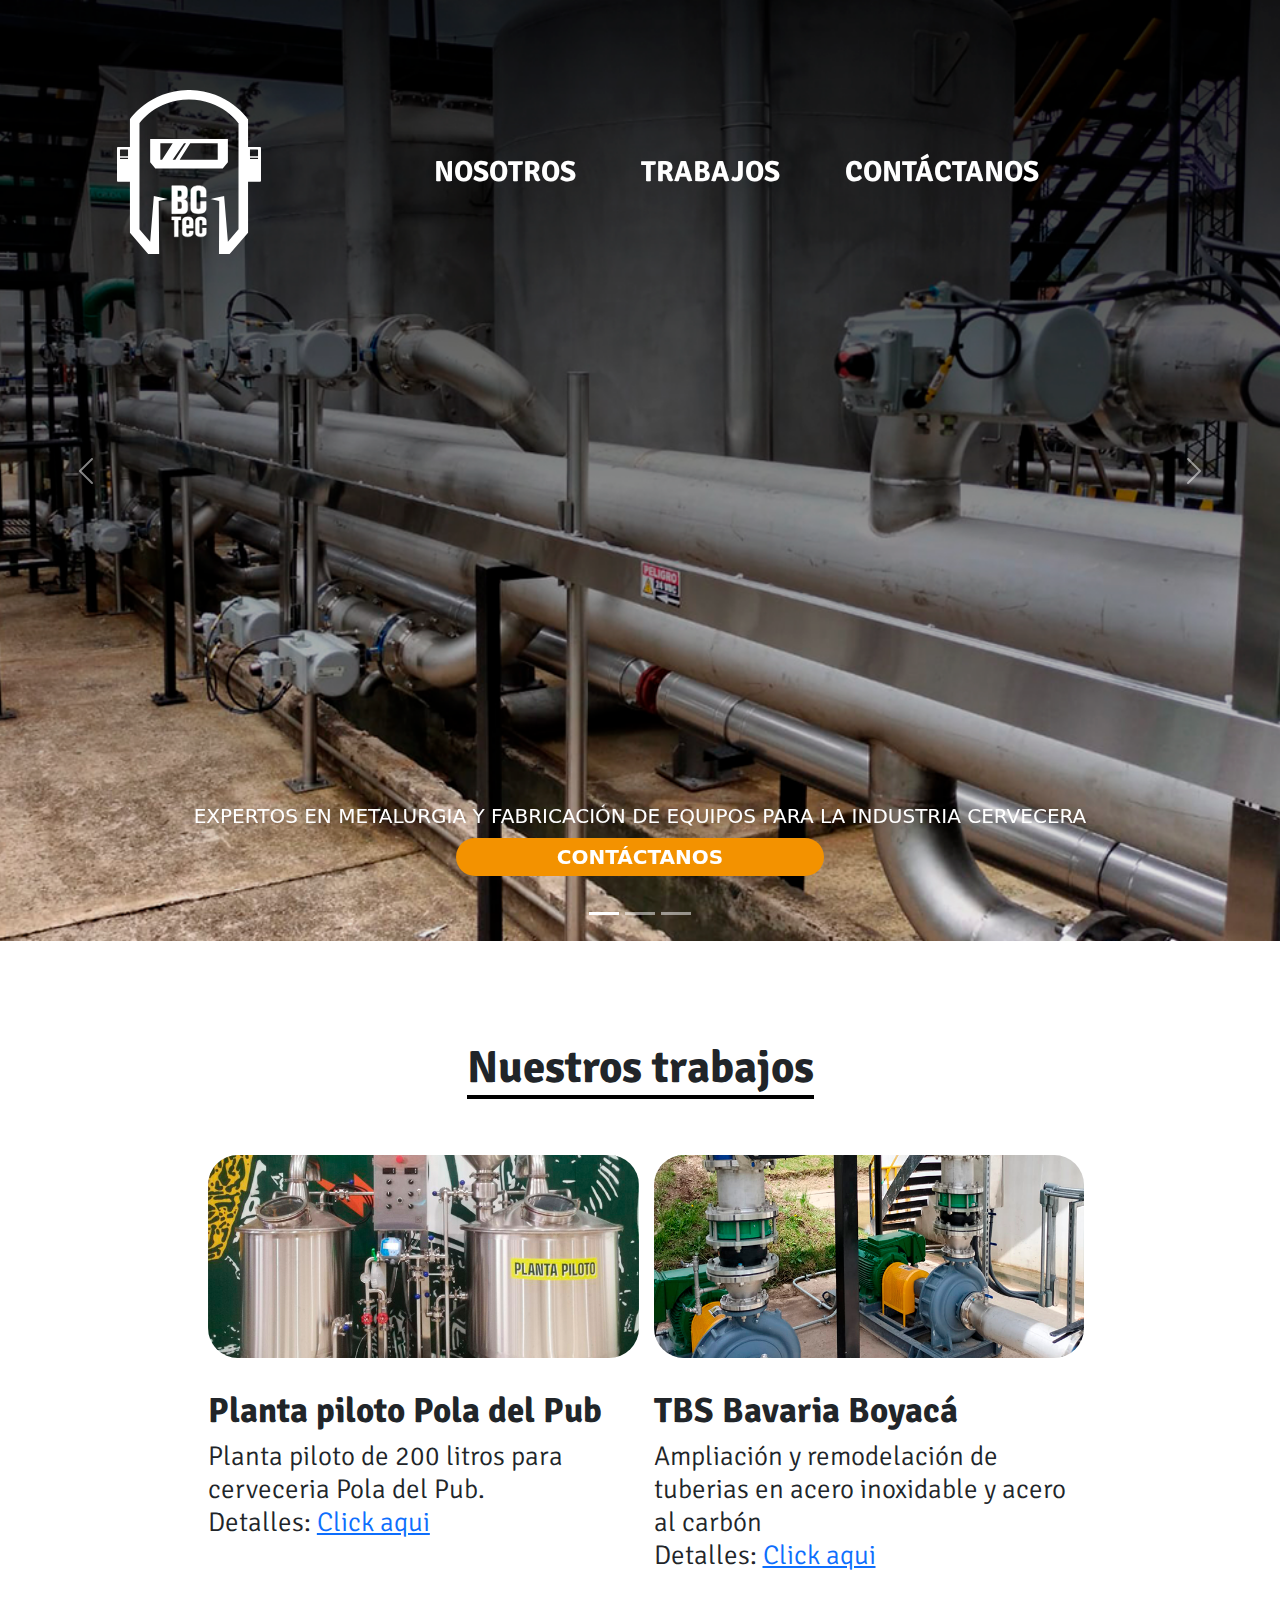
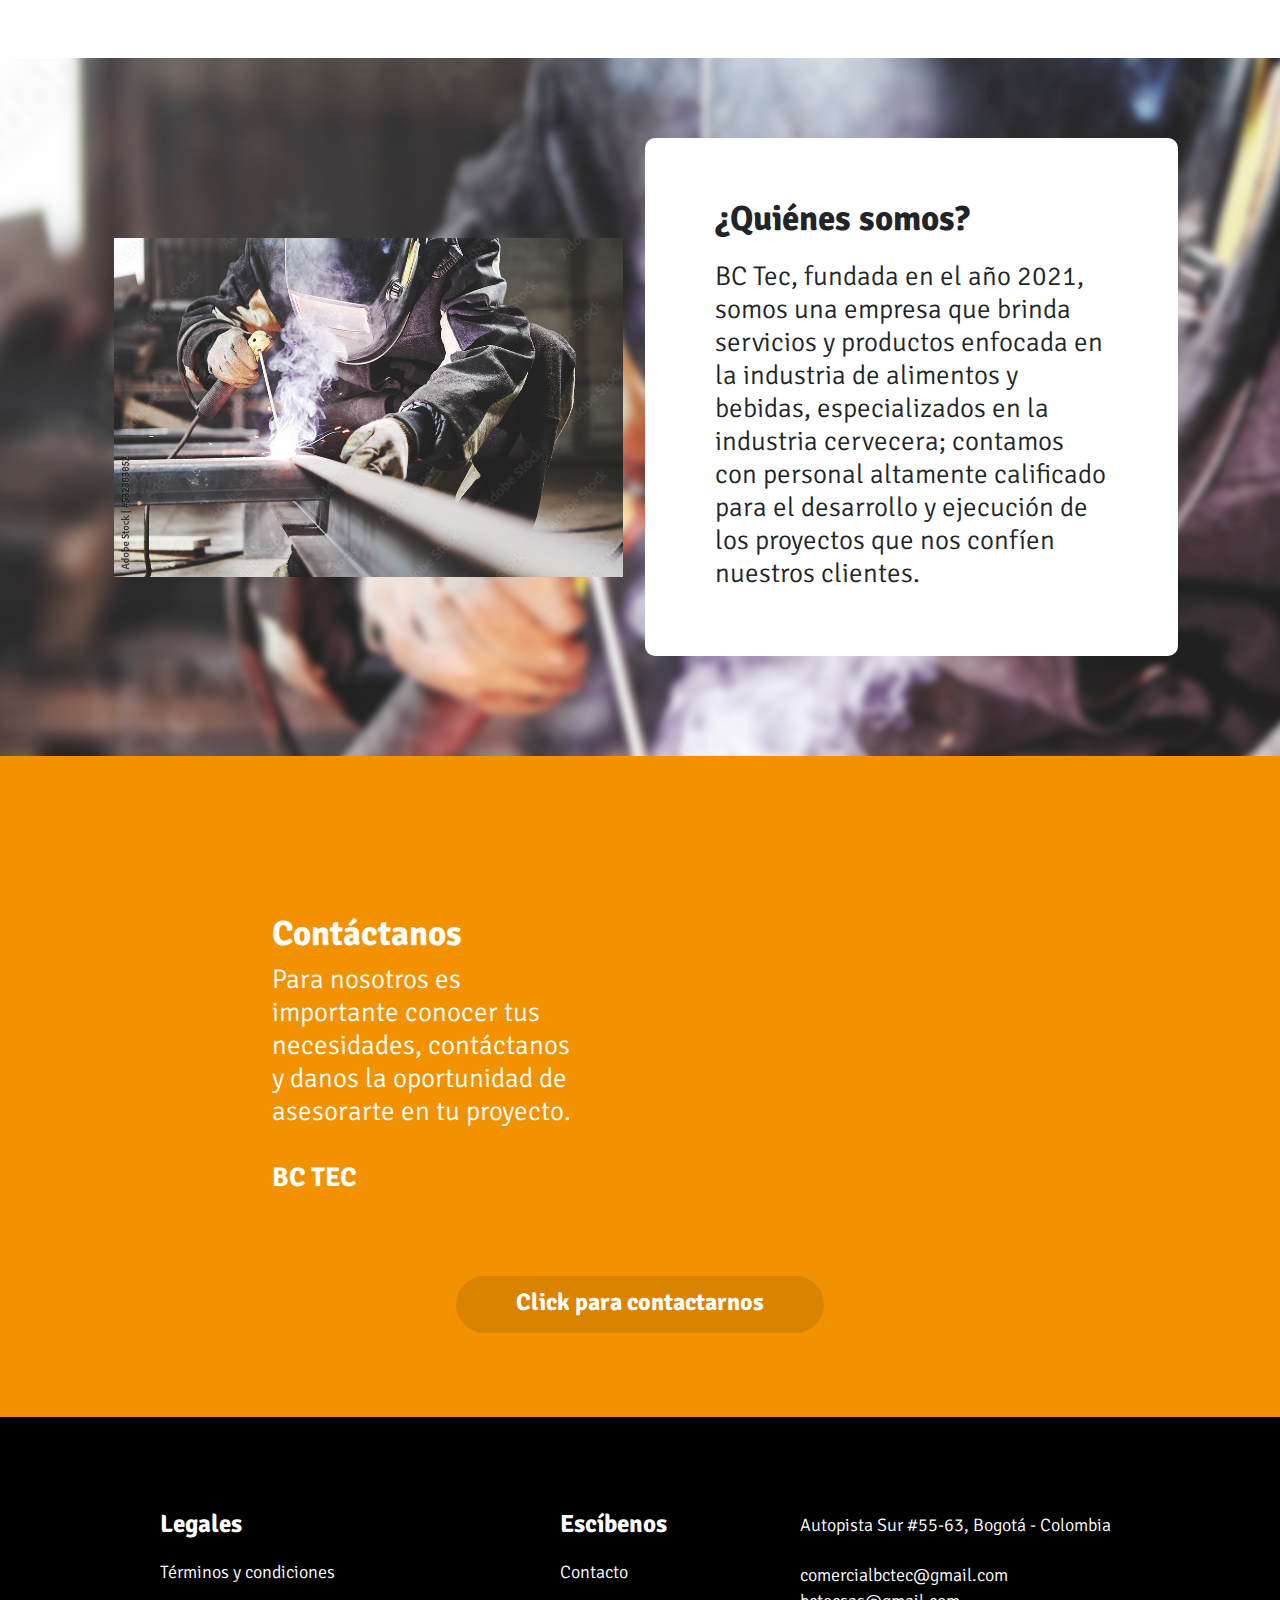
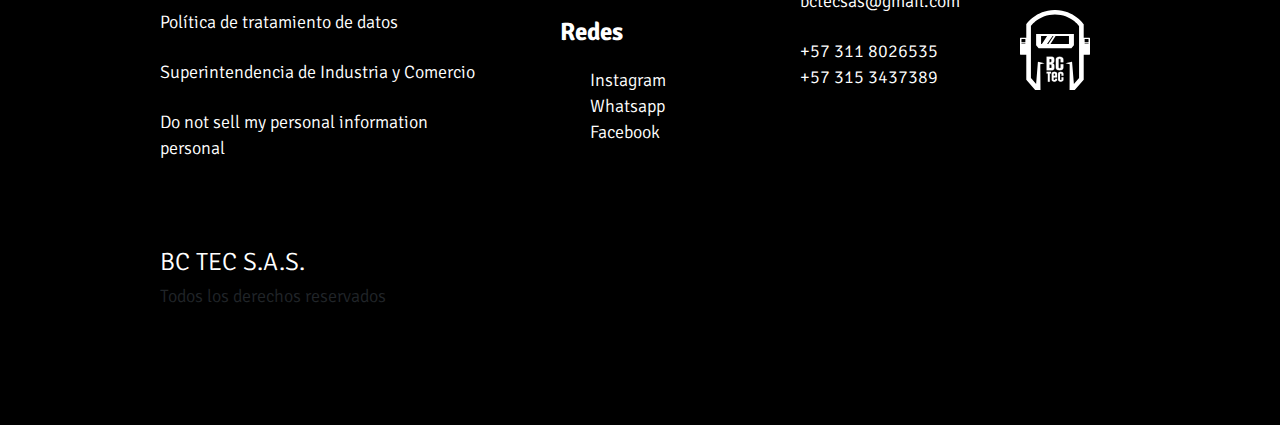
<file: index.html>
<!DOCTYPE html>
<html>
<head>
	<title>BC Tec</title>
	<link rel="stylesheet" href="css/bootstrap.css">
	<link rel="stylesheet" href="css/estilos.css">
	<link rel="stylesheet" href="css/equis.css">
	<link rel="stylesheet" href="css/normalize.css">
	<link rel="icon" type="image/jpg" href="img/favicon.ico"/>
</head>
	<style>
  @import url('https://fonts.googleapis.com/css2?family=Signika:wght@300;400;500;600;700&display=swap');


</style>
<body>

	<div  class="container-fluid ">
 

<div class="row">
	<div class="colx">
		<div id="banner" style="padding-bottom: 100px;
">

			<div id="menu">
		<div class="row align-items-center">
			
			<div class="col-xl-2  col-lg-1  col-md-1 m-lg-0  offset-1 imagenx">
				<a href="index.html"><img src="img/logoblanco.svg"></a>
			</div>

			<div class="col-xl-8 col-lg-9 ps-lg-5 ms-lg-2  d-flex align-items-center ">

				<nav>
				<a href="nosotros.html">NOSOTROS</a>
				<a href="trabajos.html">TRABAJOS</a>
				<a href="contacto.html">CONTÁCTANOS</a>
				</nav>
			</div>


		<div class="d-lg-none d-xl-none">

			<div  class="nav">

			
				
				<a href="#menu2" class="nav_target">
					<img src="img/hamburguesa.png" class="nav_icon">
				</a>

				<div class="nav_links" id="menu2">
					<a href="#" class="nav_link">VOLVER A LA PAGINA</a>
					<a href="nosotros.html" class="nav_link">NOSOTROS</a>
					<a href="trabajos.html" class="nav_link">TRABAJOS</a>
					<a href="contacto.html" class="nav_link">CONTÁCTANOS</a>

				</div>

			</div>
		</div>



</div>
</div>

										<div id="carouselWithCaptions" class="carousel slide" data-bs-ride="carousel">
											  <ol class="carousel-indicators">
											    <li data-bs-target="#carouselWithCaptions" data-bs-slide-to="0" class="active"></li>
											    <li data-bs-target="#carouselWithCaptions" data-bs-slide-to="1"></li>
											    <li data-bs-target="#carouselWithCaptions" data-bs-slide-to="2"></li>
											  </ol>
											  <div class="carousel-inner">
											    <div class="carousel-item active">
											      <img src="img/bannerunofinal.png" class="d-block w-100" alt="Slide 1">
											      <div class="carousel-caption d-none d-sm-block">
											        <h5>EXPERTOS EN METALURGIA Y FABRICACIÓN DE EQUIPOS PARA LA INDUSTRIA CERVECERA </h5>

											        <a href="contacto.html" class="btn botonnaranja">CONTÁCTANOS</a>
											      </div>
											    </div>
											    <div class="carousel-item">
											      <img src="img/bannerdosfinal.png" class="d-block w-100" alt="Slide 2">
											      <div class="carousel-caption d-none d-sm-block">
											        <h5>EXPERTOS EN METALURGIA Y FABRICACIÓN DE EQUIPOS PARA LA INDUSTRIA CERVECERA </h5>

											        <a href="contacto.html" class="btn botonnaranja">CONTÁCTANOS</a>
											      </div>
											    </div>
											    <div class="carousel-item">
											      <img src="img/bannertresfinal.png" class="d-block w-100" alt="Slide 3">
											      <div class="carousel-caption d-none d-sm-block">
											        <h5>EXPERTOS EN METALURGIA Y FABRICACIÓN DE EQUIPOS PARA LA INDUSTRIA CERVECERA </h5>

											        <a href="contacto.html" class="btn botonnaranja">CONTÁCTANOS</a>
											      </div>
											    </div>
											  </div>
											  <a class="carousel-control-prev" href="#carouselWithCaptions" role="button" data-bs-slide="prev">
											    <span class="carousel-control-prev-icon" aria-hidden="true"></span>
											    <span class="visually-hidden">Previous</span>
											  </a>
											  <a class="carousel-control-next" href="#carouselWithCaptions" role="button" data-bs-slide="next">
											    <span class="carousel-control-next-icon" aria-hidden="true"></span>
											    <span class="visually-hidden">Next</span>
											  </a>
											</div>
											</div>

		</div>
	</div>

	<div class="row">
		<div class="col text-center  ">
			<h2>Nuestros trabajos</h2>
		</div>
	</div>

	

	<div class="row">
		<div id="contpola"> 
	
		<div class="col-xl-4 col-lg-5 pola1"><img src="img/piloto.png"  class="img-fluid"  alt="">

			<h3>Planta piloto Pola del Pub</h3>
			<p>Planta piloto de 200 litros para cerveceria Pola del Pub. <br> Detalles: <a href="trabajos.html">Click aqui</a> </p>

		</div> 


		<div class="col-xl-4 col-lg-5 pola2 "><img class="img-fluid" src="img/piloto2.png" alt="">

			<h3>TBS Bavaria Boyacá</h3>
			<p>Ampliación y remodelación de tuberias en acero inoxidable y acero al carbón <br> Detalles: <a href="trabajos.html">Click aqui</a> </p>

		</div>

		<a href="trabajos.html" class="btn vermasazul d-xl-none d-lg-none">Ver mas</a>


		</div>
	</div>

	


	<div class="row fondo1">
			<div class="col-xl-5 col-lg-6 ">
				
				<img src="img/quienes2.jpeg" class="imgpeq" alt="">


			</div>

			<div class="col-xl-5 col-lg-5 blanco">
				
					<h3>¿Quiénes somos?</h3>
					<p>BC Tec, fundada en el año 2021, somos una empresa que brinda servicios y productos enfocada en la industria de alimentos y bebidas, especializados en la industria cervecera; contamos con personal altamente calificado para el desarrollo y ejecución de los proyectos que nos confíen nuestros clientes. </p>
			</div>

			<a href="nosotros.html" class="btn vermas d-xl-none d-lg-none">Ver mas</a>

	</div>	

	<div class="row fondonar">


		<div class="col-xl-3 col-lg-4 textocontacto">
			<h3>Contáctanos</h3>
			<p>Para nosotros es importante conocer tus necesidades, contáctanos y danos la oportunidad de asesorarte en tu proyecto.<br><br>
				<span>BC TEC</span></p>
		</div>

		<div class="col-xl-4 col-lg-5 iframefinal">


			<iframe src="https://www.google.com/maps/embed?pb=!1m18!1m12!1m3!1d3976.99326949243!2d-74.14599042589391!3d4.595227542564689!2m3!1f0!2f0!3f0!3m2!1i1024!2i768!4f13.1!3m3!1m2!1s0x8e3f9edc436f662d%3A0x34aa724f3b917bda!2sAutopista%20Sur%20%2355-63%2C%20Bogot%C3%A1!5e0!3m2!1ses!2sco!4v1687373740353!5m2!1ses!2sco" width="442" height="304" style="border:0;" allowfullscreen="" loading="lazy" referrerpolicy="no-referrer-when-downgrade"></iframe>



		</div>

		<div class="col-12 text-center"><a href="contacto.html" class="click">Click para contactarnos</a></div>


	</div>	



	<div class="row principalfooter">
		<div class="footer"> 

			<div class="col-3 f1 ">
				<h4>Legales</h4>
				<a href="#">Términos y condiciones</a><br><br>

				<a href="#">Política de tratamiento de datos</a><br><br>

				<a href="#">Superintendencia de Industria y Comercio</a><br><br>

				<a href="#">Do not sell my personal information personal</a>

				<p id="bcfo">BC TEC S.A.S.</p>
				<p id="derechos">Todos los derechos reservados</p>

			</div>

			<div class="col-3 ">
				<div class="medio">
				<h4 class="none">Escíbenos</h4>
				<a class="none" href="#">Contacto</a><br>


				<h4 class="none" >Redes</h4>
				<div class="redes">
				<a href="https://instagram.com/b_c_tec?igshid=MzRlODBiNWFlZA==">Instagram</a><br>
				<a href="https://wa.me/573118026535?text=Hola, Estoy interesado en realizar un proyecto con ustedes." target="_blank">Whatsapp</a><br>
				<a href="#">Facebook</a>
				</div>
				</div>


			</div>

			<select class="form-select d-xl-none d-lg-none" aria-label="Default select example">
  					<option selected>Legales</option>
  					<option value="1">Términos y condiciones</option>
  					<option value="3">Política de tratamiento de datos</option>
  					<option value="4">Superintendencia de Industria y Comercio</option>
  					<option value="4">Do not sell my personal information personal</option>
			</select>


			<div class="col-3 ">
				<div class="cra">
				<a href="https://www.google.com/maps/place/Autopista+Sur+%2355-63,+Bogot%C3%A1/@4.5952222,-74.1434155,17z/data=!4m6!3m5!1s0x8e3f9edc436f662d:0x34aa724f3b917bda!8m2!3d4.5952222!4d-74.1434155!16s%2Fg%2F11fpblfj0l?hl=es">Autopista Sur #55-63, Bogotá - Colombia</a><br><br>

				<a href="#">comercialbctec@gmail.com</a><br>
				<a href="#">bctecsas@gmail.com</a><br><br>

				<a href="https://wa.me/573118026535?text=Hola, Estoy interesado en realizar un proyecto con ustedes." target="_blank">+57 311 8026535</a><br>
				<a href="https://wa.me/573118026535?text=Hola, Estoy interesado en realizar un proyecto con ustedes." target="_blank">+57 315 3437389</a>


				</div>
				<img class="imgfo" src="img/logoblanco.svg">
			</div>

			
			
		</div>


	</div> 

	


</div>


				
				
	
	<script src="js/bootstrap.bundle.min.js"></script>
</body>
</html>
</file>
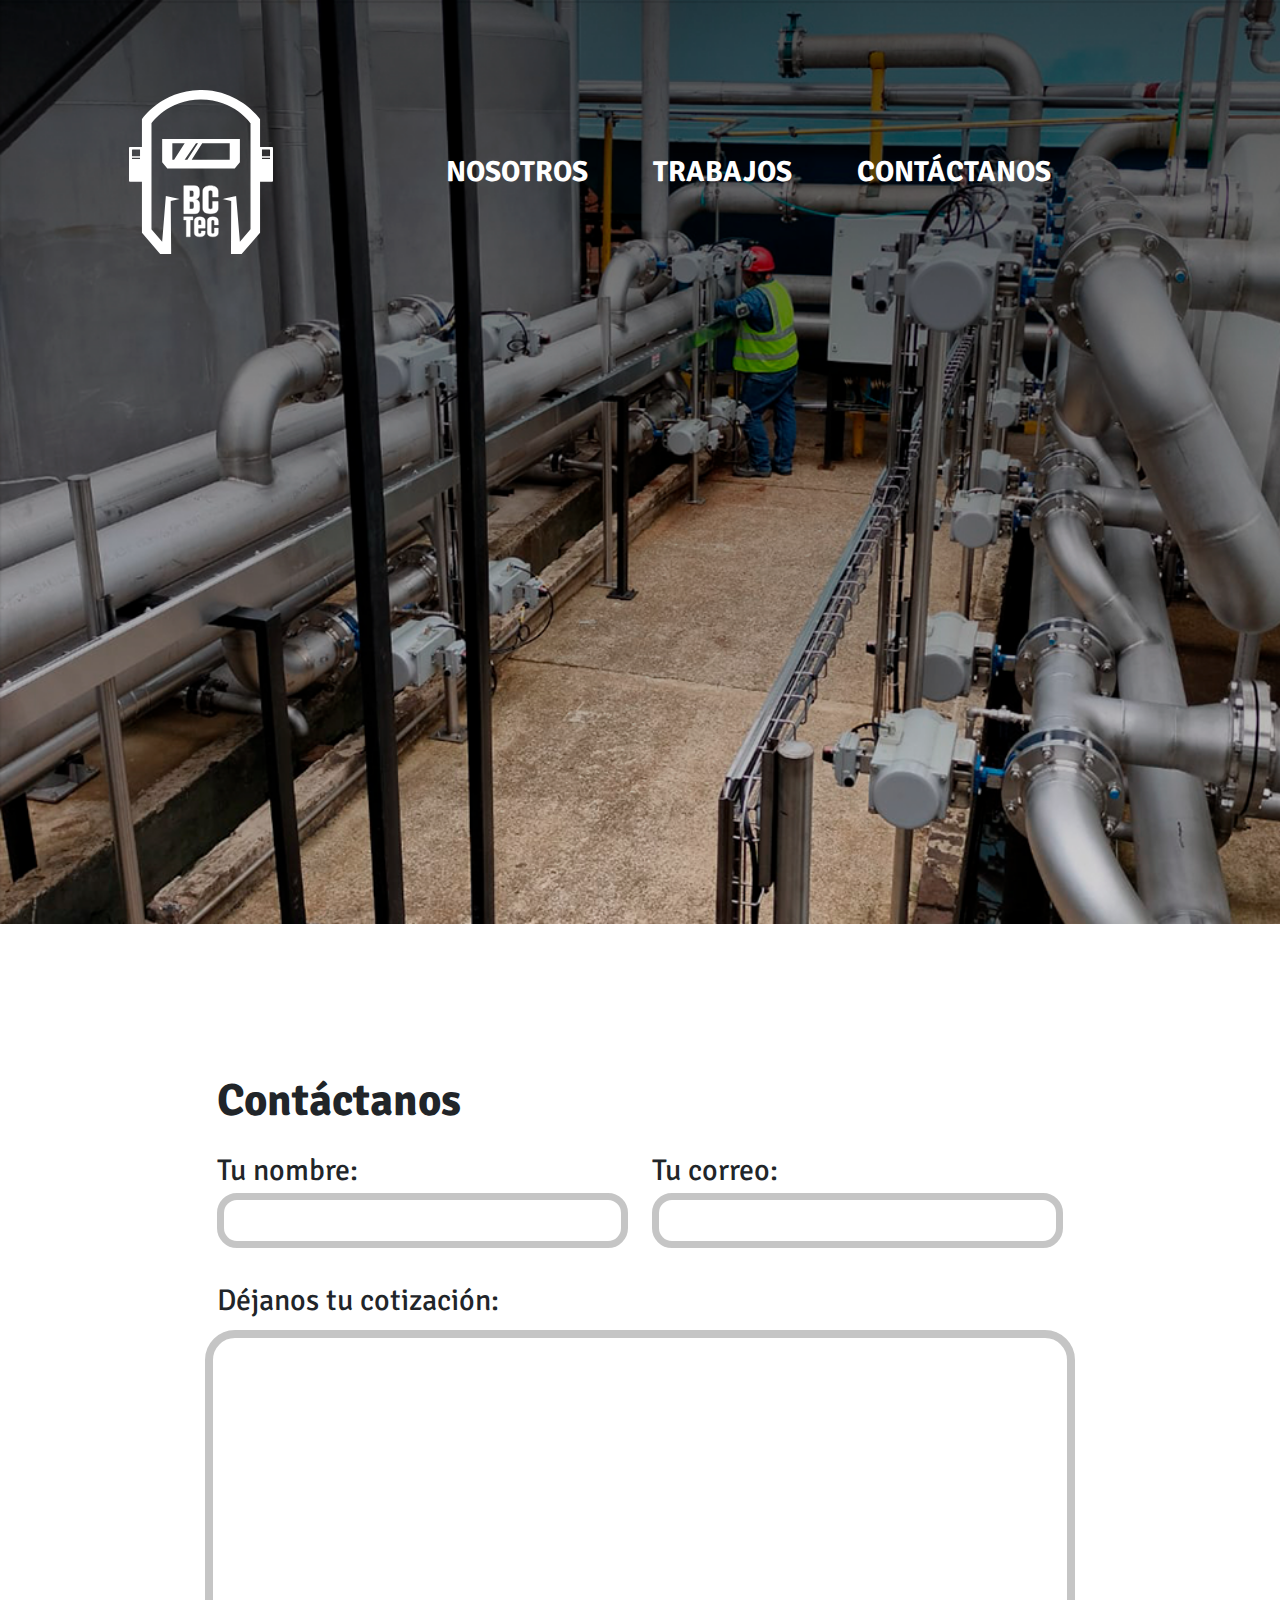
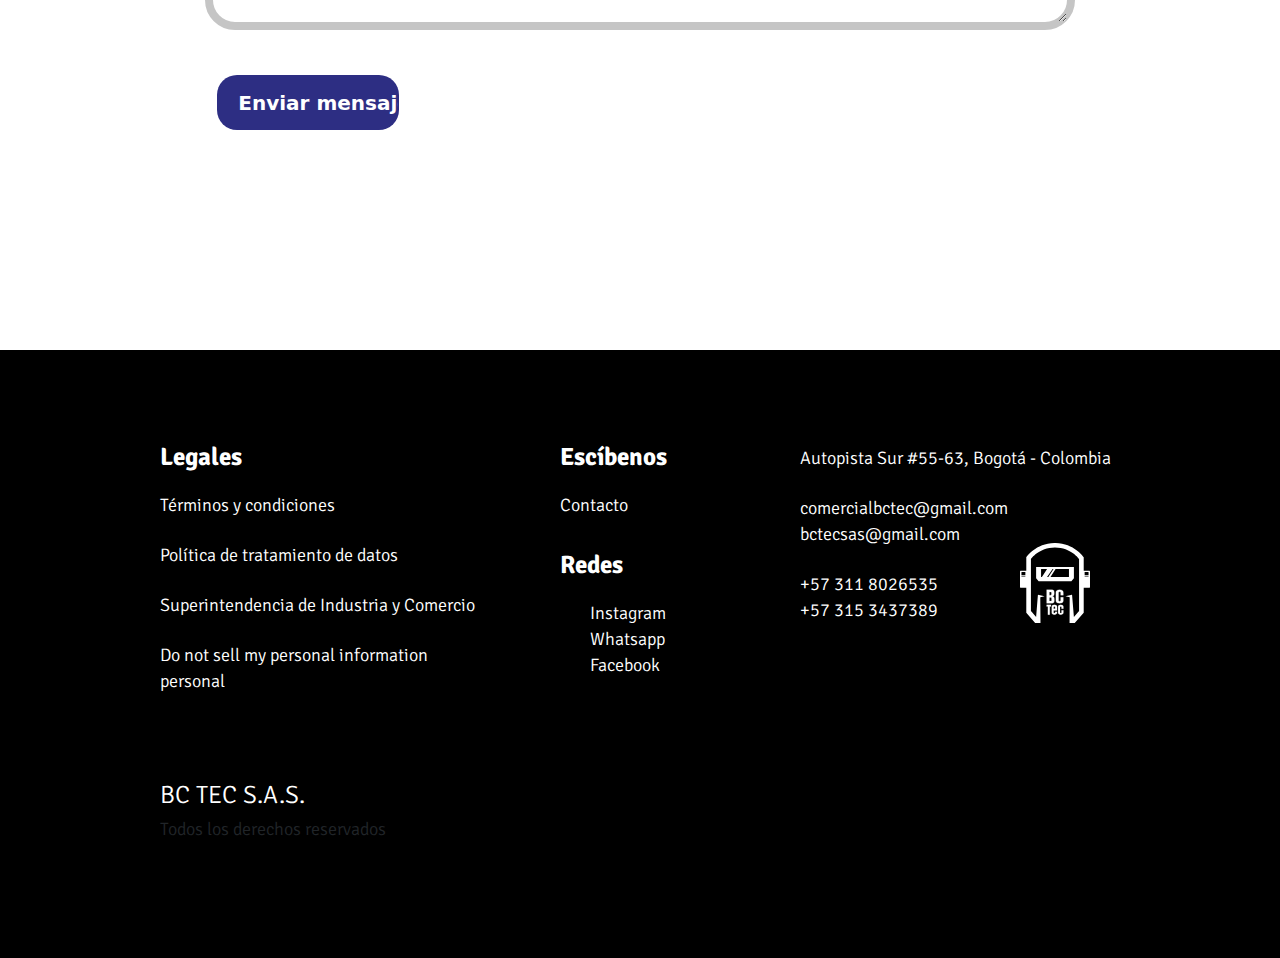
<file: contacto.html>
<!DOCTYPE html>
<html>
<head>
	<title>Nosotros</title>
	<link rel="stylesheet" href="css/bootstrap.css">
	<link rel="stylesheet" href="css/contacto.css">
	<link rel="stylesheet" href="css/equis.css">
	<link rel="stylesheet" href="css/normalize.css">
	<link rel="icon" type="image/jpg" href="img/favicon.ico"/>
</head>
	<style>
  @import url('https://fonts.googleapis.com/css2?family=Signika:wght@300;400;500;600;700&display=swap');
</style>
<body>

	
<div  class="container-fluid ">


<div class="row">
	<div class="col">
		<div id="banner" style="padding-bottom: 0px;
">

			<div id="menu">
		<div class="row align-items-center">
			
			<div class="col-xl-2  col-lg-1  col-md-1 m-lg-0  offset-1 ">
				<a href="index.html"><img src="img/logoblanco.svg"></a>
			</div>

			<div class="col-xl-8 col-lg-9 ps-lg-5 ms-lg-2  d-flex align-items-center ">

				<nav>
				<a href="nosotros.html">NOSOTROS</a>
				<a href="trabajos.html">TRABAJOS</a>
				<a href="contacto.html">CONTÁCTANOS</a>
				</nav>
			</div>

			<div class="d-lg-none d-xl-none">

			<div  class="nav">

			
				
				<a href="#menu2" class="nav_target">
					<img src="img/hamburguesa.png" class="nav_icon">
				</a>

				<div class="nav_links" id="menu2">
					<a href="#" class="nav_link">VOLVER A LA PAGINA</a>
					<a href="nosotros.html" class="nav_link">NOSOTROS</a>
					<a href="trabajos.html" class="nav_link">TRABAJOS</a>
					<a href="contacto.html" class="nav_link">CONTÁCTANOS</a>

				</div>

			</div>
		</div>

			
</div>
</div>

			<div class="video">
				
				<img src="img/contactofinal.png">

			</div>


			</div>

		</div>
	</div>





    <div class="row segundo">
        
        <div class="col-xl-8 col-lg-8 conctact">
            <h2>Contáctanos</h2>
        </div>

        <div class="col-xl-8 col-lg-8 conctact">
            <form id="contact_form"  action="mailto:bctecsas@gmail.com" method="POST" enctype="multipart/form-data">
                <div class="row uno">

                    <div class="col-xl-6 col-lg-6">   <label class="required" for="name">Tu nombre:</label><br />
                  <input id="name" class="input" name="name" type="text" value="" size="30" /><br />
                  <span id="name_validation" class="error_message"></span> </div>
                 
              <div class="col-xl-6 col-lg-6 ">
                  <label class="required" for="email">Tu correo:</label><br />
                  <input id="email" class="input" name="email" type="text" value="" size="30" /><br />
                  <span id="email_validation" class="error_message"></span>
                </div></div>
                <div class="row top">
                  <label class="required" for="message">Déjanos tu cotización:</label><br />
                  <textarea id="message" class="input" name="message" rows="7" cols="30"></textarea><br />
                  <span id="message_validation" class="error_message"></span>
                </div>
                  
                  <input class="btn vermasazul" id="submit_button" type="submit" value="Enviar mensaje" />
              </form>
        </div>
    
    </div>






   <div class="row principalfooter">
		<div class="footer"> 

			<div class="col-3 f1 ">
				<h4>Legales</h4>
				<a href="#">Términos y condiciones</a><br><br>

				<a href="#">Política de tratamiento de datos</a><br><br>

				<a href="#">Superintendencia de Industria y Comercio</a><br><br>

				<a href="#">Do not sell my personal information personal</a>

				<p id="bcfo">BC TEC S.A.S.</p>
				<p id="derechos">Todos los derechos reservados</p>

			</div>

			<div class="col-3 ">
				<div class="medio">
				<h4 class="none">Escíbenos</h4>
				<a class="none" href="#">Contacto</a><br>


				<h4 class="none" >Redes</h4>
				<div class="redes">
				<a href="https://instagram.com/b_c_tec?igshid=MzRlODBiNWFlZA==">Instagram</a><br>
				<a href="https://wa.me/573118026535?text=Hola, Estoy interesado en realizar un proyecto con ustedes." target="_blank">Whatsapp</a><br>
				<a href="#">Facebook</a>
				</div>
				</div>


			</div>

			<select class="form-select d-xl-none d-lg-none" aria-label="Default select example">
  					<option selected>Legales</option>
  					<option value="1">Términos y condiciones</option>
  					<option value="3">Política de tratamiento de datos</option>
  					<option value="4">Superintendencia de Industria y Comercio</option>
  					<option value="4">Do not sell my personal information personal</option>
			</select>


			<div class="col-3 ">
				<div class="cra">
				<a href="https://www.google.com/maps/place/Autopista+Sur+%2355-63,+Bogot%C3%A1/@4.5952222,-74.1434155,17z/data=!4m6!3m5!1s0x8e3f9edc436f662d:0x34aa724f3b917bda!8m2!3d4.5952222!4d-74.1434155!16s%2Fg%2F11fpblfj0l?hl=es">Autopista Sur #55-63, Bogotá - Colombia</a><br><br>

				<a href="#">comercialbctec@gmail.com</a><br>
				<a href="#">bctecsas@gmail.com</a><br><br>

				<a href="https://wa.me/573118026535?text=Hola, Estoy interesado en realizar un proyecto con ustedes." target="_blank">+57 311 8026535</a><br>
				<a href="https://wa.me/573118026535?text=Hola, Estoy interesado en realizar un proyecto con ustedes." target="_blank">+57 315 3437389</a>


				</div>
				<img class="imgfo" src="img/logoblanco.svg">
			</div>

			
			
		</div>


	</div> 







    </div>

    <script src="js/bootstrap.bundle.min.js"></script>
    </body>
    </html>
</file>
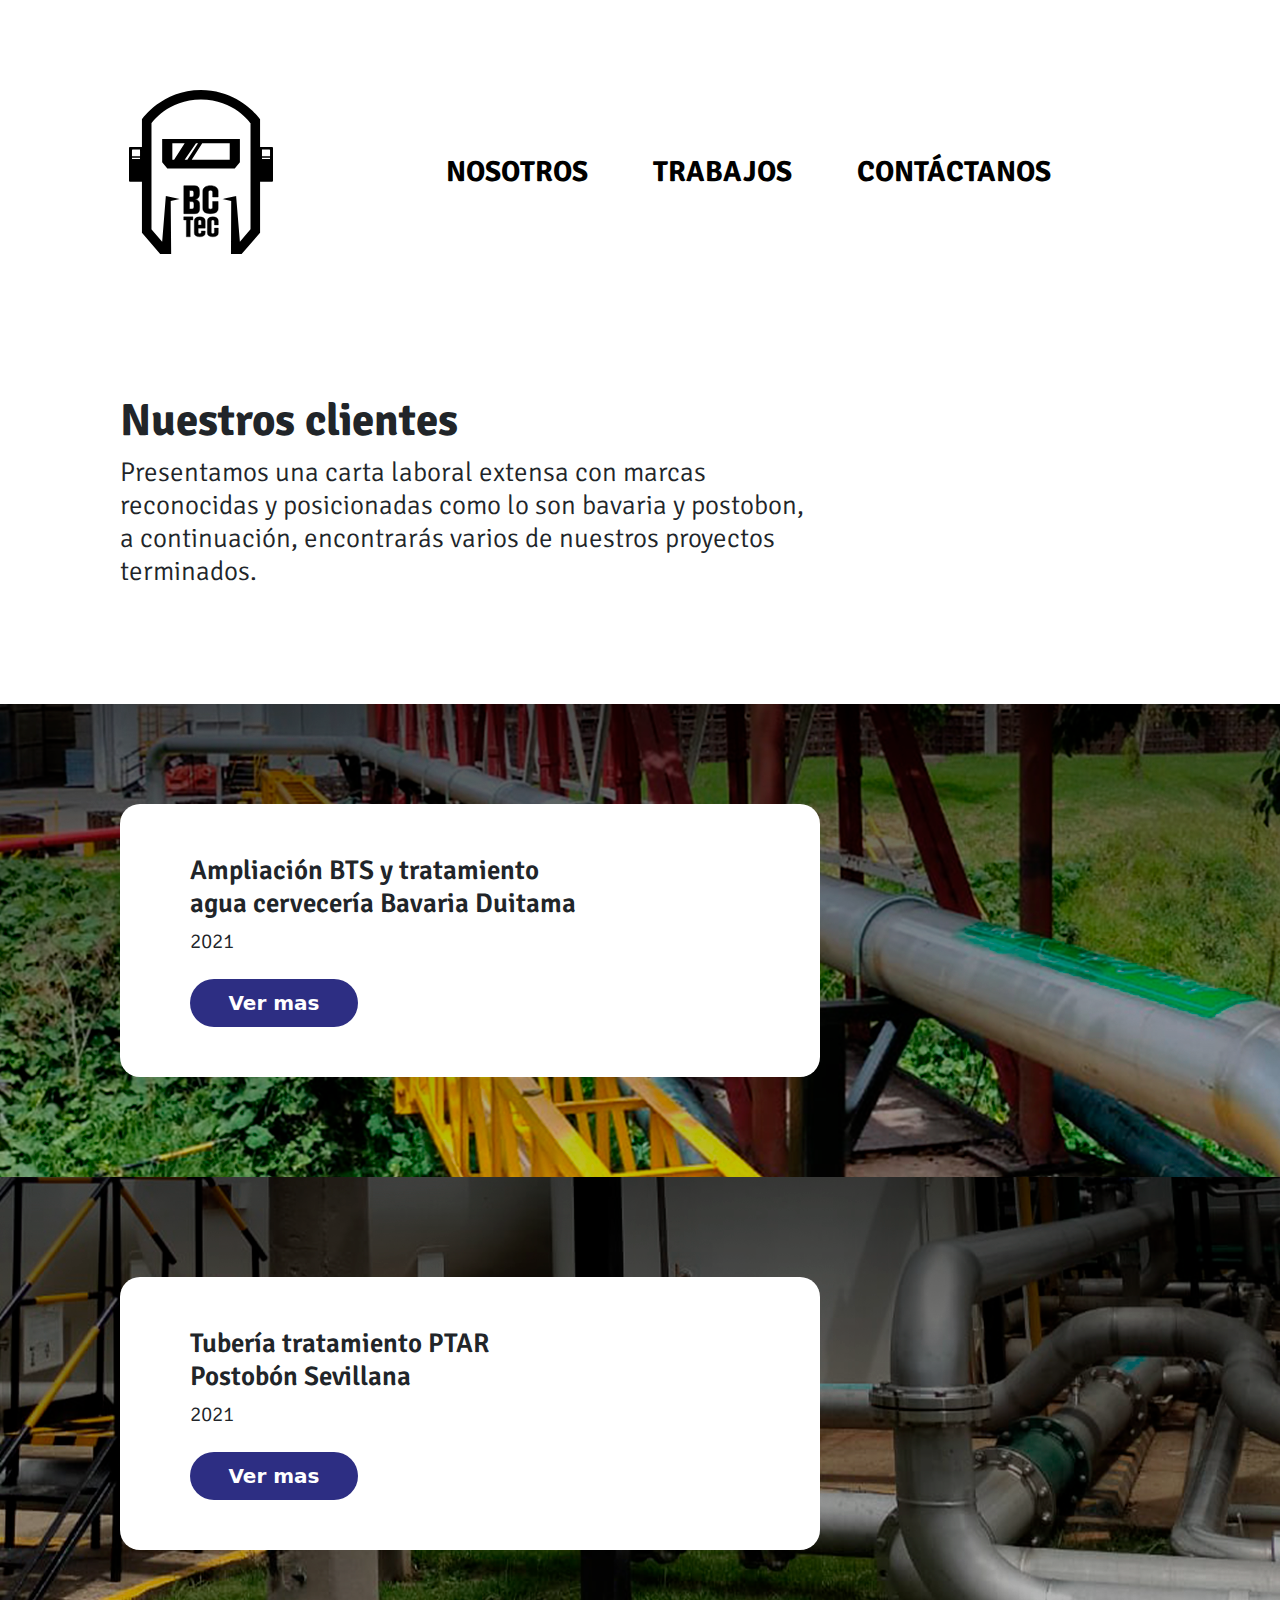
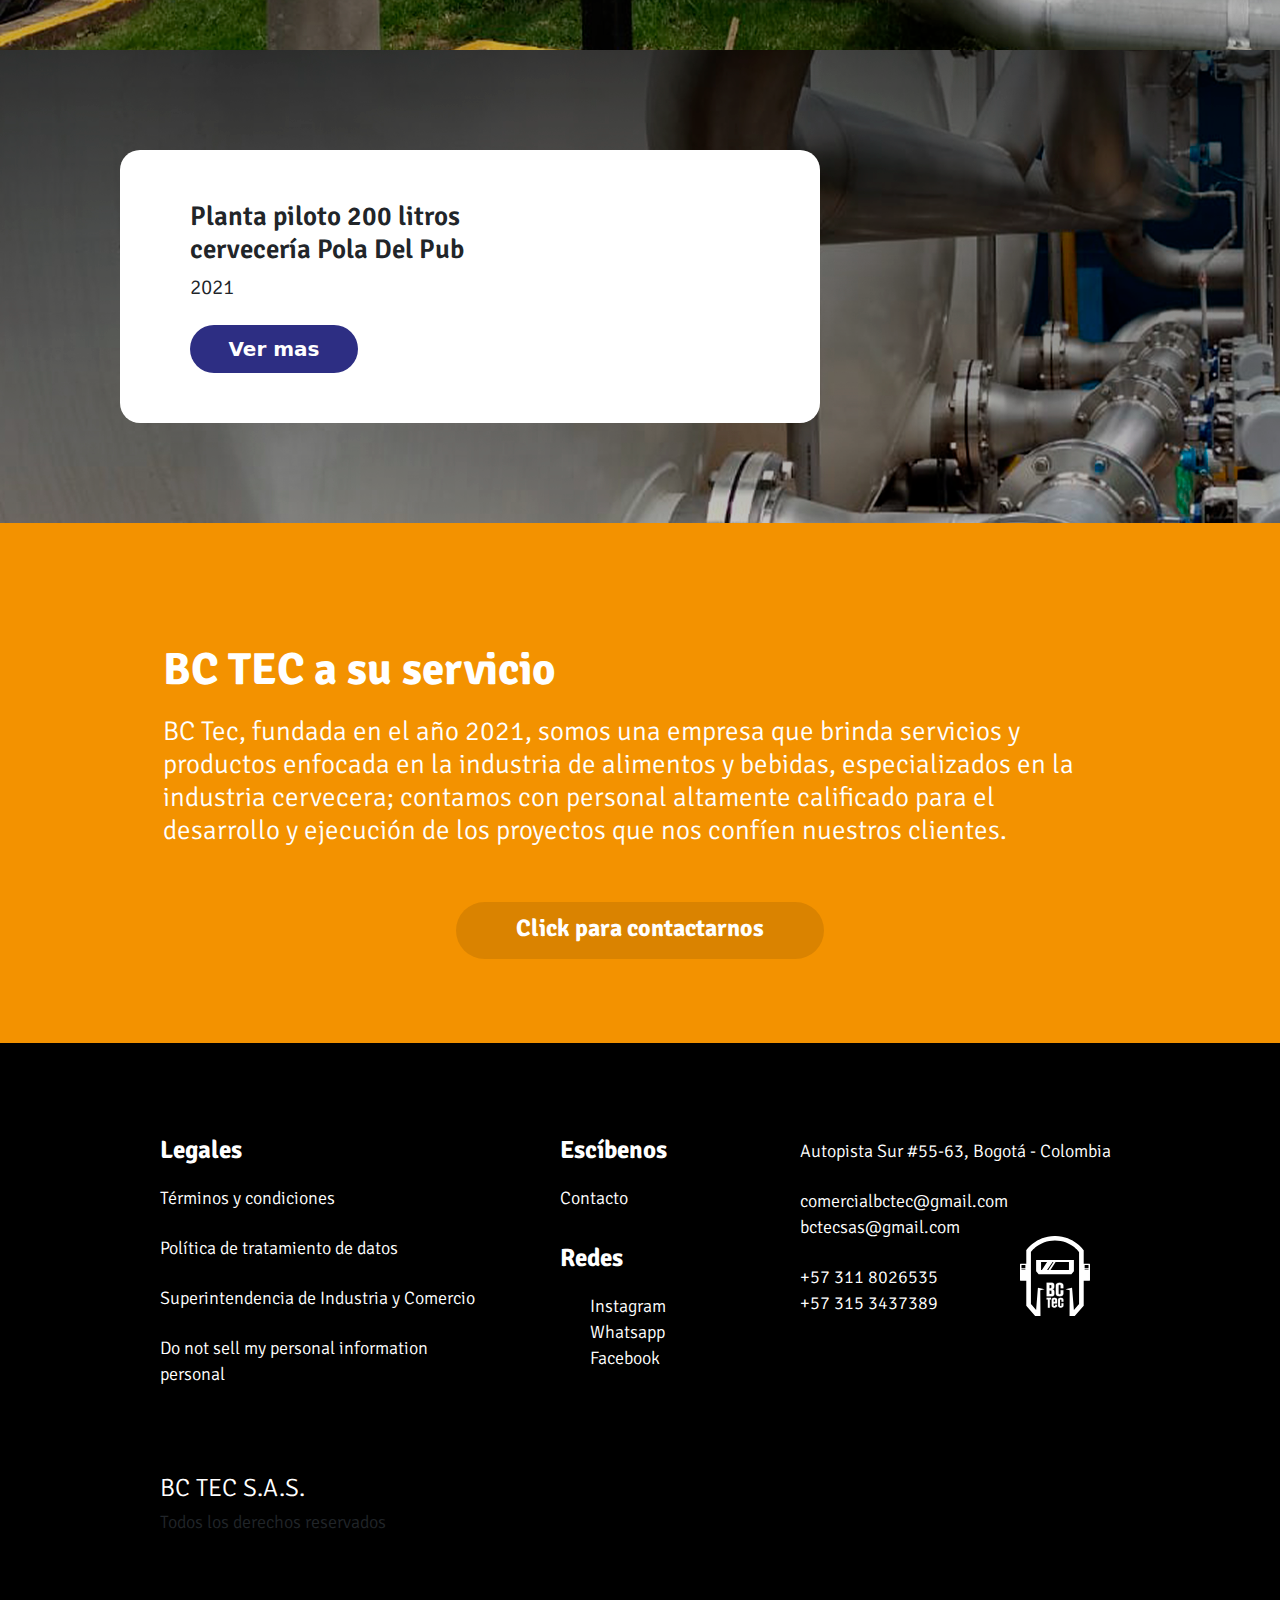
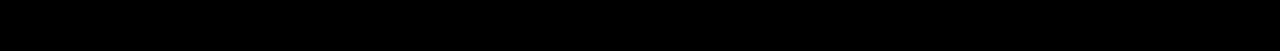
<file: trabajos.html>
<!DOCTYPE html>
<html>
<head>
	<title>Nosotros</title>
	<link rel="stylesheet" href="css/bootstrap.css">
	<link rel="stylesheet" href="css/trabajos.css">
	<link rel="stylesheet" href="css/equis.css">
	<link rel="stylesheet" href="css/normalize.css">
	<link rel="icon" type="image/jpg" href="img/favicon.ico"/>
</head>
	<style>
  @import url('https://fonts.googleapis.com/css2?family=Signika:wght@300;400;500;600;700&display=swap');
</style>
<body>

	
<div  class="container-fluid ">


<div class="row">
	<div class="col">

			<div id="menu">
		<div class="row align-items-center">
			
			<div class="col-xl-2  col-lg-1  col-md-1 m-lg-0  offset-1 ">
				<a href="index.html"><img src="img/logonegro.svg"></a>
			</div>

			<div class="col-xl-8 col-lg-9 ps-lg-5 ms-lg-2  d-flex align-items-center ">

				<nav>
				<a href="nosotros.html">NOSOTROS</a>
				<a href="trabajos.html">TRABAJOS</a>
				<a href="contacto.html">CONTÁCTANOS</a>
				</nav>
			</div>

			<div class="d-lg-none d-xl-none">

			<div  class="nav">

			
				
				<a href="#menu2" class="nav_target">
					<img src="img/hambuneg.png" class="nav_icon">
				</a>

				<div class="nav_links" id="menu2">
					<a href="#" class="nav_link">VOLVER A LA PAGINA</a>
					<a href="nosotros.html" class="nav_link">NOSOTROS</a>
					<a href="trabajos.html" class="nav_link">TRABAJOS</a>
					<a href="contacto.html" class="nav_link">CONTÁCTANOS</a>

				</div>

			</div>
		</div>

			
</div>
</div>


		</div>
	</div>


	<div class="row referencias">
				<div class="col-xl-9 col-lg-9 centro">
				<h2>Nuestros clientes</h2>
				<p>Presentamos una carta laboral extensa con marcas reconocidas y posicionadas como lo son bavaria y postobon, a continuación, encontrarás varios de nuestros proyectos terminados.</p>
				</div>
	</div>


	<div class="row popups">
		<div class="col trabajosx">
			

			<div class="blanco">
			<p class="negrilla">Ampliación BTS y tratamiento agua cervecería Bavaria Duitama</p>
			<span><p>2021</p></span>





			<a class="btn vermasazul" href="#openModal">Ver mas</a>

			<div id="openModal" class="modalDialog">
				<div>
					<a href="#close" title="Close" class="close">X</a>



				<div class="general">

					<div class="imagenuno">
						<img src="img/pop.png" alt="x">
					</div>
					
					<div class="textos">
					<h2>Ampliación BTS y tratamiento agua cervecería Bavaria Duitama</h2>
					<p class="sub">2021</p>
					<p>minima tatibus repudiandae assumenda aliquid hic harum. Lorem ipsum dolor, sit amet consectetur adipisicing elit. Cumque voluptatum ratione nostrum eveniet, ipsum dolore mollitia, ullam corporis optio quidem, magnam deleniti quae minus. Cum dignissimos doloremque mollitia obcaecati recusandae?</p>
					</div>
				</div>



				</div>
			</div>

			</div>

		</div>
	</div>









	<div class="row popups2">
		<div class="col trabajosx">
			

			<div class="blanco">
			<p class="negrilla">Tubería tratamiento PTAR Postobón Sevillana</p>
			<span><p>2021</p></span>



			
			
			<a class="btn vermasazul" href="#openModal">Ver mas</a>
			</div>

		</div>
	</div>








	<div class="row popups3">
		<div class="col trabajosx">
			

			<div class="blanco">
			<p class="negrilla">Planta piloto 200 litros cervecería Pola Del Pub</p>
			<span><p>2021</p></span>

			<a class="btn vermasazul" href="#openModal">Ver mas</a>

			</div>

		</div>
	</div>



	<div class="row fondonar">


		<div class="col-xl-9 col-lg-9 textocontacto">
			<h2>BC TEC a su servicio</h2>
			<p>BC Tec, fundada en el año 2021, somos una empresa que brinda servicios y productos enfocada en la industria de alimentos y bebidas, especializados en la industria cervecera; contamos con personal altamente calificado para el desarrollo y ejecución de los proyectos que nos confíen nuestros clientes.</p> 
		</div>


		<div class="col-12 text-center"><a href="contacto.html" class="click">Click para contactarnos</a></div>


	</div>










	<div class="row principalfooter">
		<div class="footer"> 

			<div class="col-3 f1 ">
				<h4>Legales</h4>
				<a href="#">Términos y condiciones</a><br><br>

				<a href="#">Política de tratamiento de datos</a><br><br>

				<a href="#">Superintendencia de Industria y Comercio</a><br><br>

				<a href="#">Do not sell my personal information personal</a>

				<p id="bcfo">BC TEC S.A.S.</p>
				<p id="derechos">Todos los derechos reservados</p>

			</div>

			<div class="col-3 ">
				<div class="medio">
				<h4 class="none">Escíbenos</h4>
				<a class="none" href="#">Contacto</a><br>


				<h4 class="none" >Redes</h4>
				<div class="redes">
				<a href="https://instagram.com/b_c_tec?igshid=MzRlODBiNWFlZA==">Instagram</a><br>
				<a href="https://wa.me/573118026535?text=Hola, Estoy interesado en realizar un proyecto con ustedes." target="_blank">Whatsapp</a><br>
				<a href="#">Facebook</a>
				</div>
				</div>


			</div>

			<select class="form-select d-xl-none d-lg-none" aria-label="Default select example">
  					<option selected>Legales</option>
  					<option value="1">Términos y condiciones</option>
  					<option value="3">Política de tratamiento de datos</option>
  					<option value="4">Superintendencia de Industria y Comercio</option>
  					<option value="4">Do not sell my personal information personal</option>
			</select>


			<div class="col-3 ">
				<div class="cra">
				<a href="https://www.google.com/maps/place/Autopista+Sur+%2355-63,+Bogot%C3%A1/@4.5952222,-74.1434155,17z/data=!4m6!3m5!1s0x8e3f9edc436f662d:0x34aa724f3b917bda!8m2!3d4.5952222!4d-74.1434155!16s%2Fg%2F11fpblfj0l?hl=es">Autopista Sur #55-63, Bogotá - Colombia</a><br><br>

				<a href="#">comercialbctec@gmail.com</a><br>
				<a href="#">bctecsas@gmail.com</a><br><br>

				<a href="https://wa.me/573118026535?text=Hola, Estoy interesado en realizar un proyecto con ustedes." target="_blank">+57 311 8026535</a><br>
				<a href="https://wa.me/573118026535?text=Hola, Estoy interesado en realizar un proyecto con ustedes." target="_blank">+57 315 3437389</a>


				</div>
				<img class="imgfo" src="img/logoblanco.svg">
			</div>

			
			
		</div>


	</div>





</div>

<script src="js/bootstrap.bundle.min.js"></script>

</body>
</html>
</file>
<file: css/estilos.css>
* {
	box-sizing: border-box;
}

p{
	font-size: 30px;	
	font-style: normal;
	font-weight: 300;
	font-size: 27px;
	line-height: 33px;
}

a:hover {
	color: #F39200;
}

h2, p {
	font-family: Signika, sans-serif;
}

h2{
	font-weight: bold;
	font-size: 45px;
	margin-top: 100px;
	border-bottom: solid 4px black;
}

h3 {
	font-family: Signika, sans-serif;
	font-weight: bold;
	font-size: 35px;
	margin-top: 32px
}

h4{
	font-family: Signika, sans-serif;
	font-weight: bold;
	font-size: 25px;
	margin-top: 32px;
	color: white;
	padding-bottom: 20px;
	margin-bottom: 0;
}

nav {
	padding-left: 20px;

}

nav a {

	font-size: 29px;
	text-decoration: none;
	font-family: Signika, sans-serif;
	padding-left: 60px;
	color: black;
	font-weight: bold;
	color: white;
}



container
	 
#banner {
	position: relative;
	padding-bottom: 1000px;
}

#menu {
	padding-left: 0;
	padding-top: 90px;
	position: absolute;
	z-index: 10;
	width: 100%;
	text-align: center;
}

#banner h5 {
	margin-bottom: 10px;
}


#menu img {
	width: 144px;  
}

.container-fluid {
	padding: 0 !important; 
}


.botonnaranja {
	border-radius: 20px;
	padding: 3px 100px;
	color: white;
	background-color: #F39200;
	font-weight: bold;
	font-size: 20px;
	margin-bottom: 25px;
}


h2 {
	margin: auto;
	display: inline;
}



#contpola {
	display: flex;
	justify-content: center;
	margin-top: 60px;
	margin-bottom: 70px;
}

#contpola img{
	width: 540px;
	border-radius: 30px;
}



.pola1 {
	margin-right: 15px;
}




.imgpeq {
	width: 100%;
	padding-top: 0px;
	padding-left: 0px;
	margin-left: 0;
}
.fondo1 {
	margin: 0px;
	padding: 0px;
	
	background: url(../img/quienes.png) repeat;
}

.blanco {
	background: white;
	margin-top: 80px;
	margin-left: 10px;
	padding: 50px 70px;
	margin-bottom: 100px;
	border-radius: 10px;
}

.blanco p {
	margin-top: 20px;
	
}
.blanco h3 {
	margin-top: 10px;
}

.fondonar {
	background-color: #F39200;
	color: white;
	justify-content: center;
	padding-bottom: 100px;
}

.fondonar h3 {
	margin-top: 120px;
}

.fondonar iframe {
	margin-top: 150px;
	margin-left: 20px;
	border-radius: 20px;
	margin-bottom: 70px;
}

span{
	font-weight: bold;
}	

.click {
	margin-top: 30px;
	text-decoration: none;
	background-color: rgba(0,0,0,0.1);
	display: inline;
	color: white;
	padding: 20px;


font-style: normal;
font-weight: 700;
line-height: 30px;



	border-radius: 40px;
	padding: 11px 60px;
	padding-bottom: 16px;
	color: white;
	font-weight: bold;
	font-size: 24px;

}

.footer {
	display: flex;
	justify-content: center;
	background-color: black;
	padding-top: 60px;
	padding-bottom: 100px;
}

.footer a {
	font-size: 18px;
	font-style: normal;
	font-weight: 300;
	line-height: 26px;
	text-decoration: none;
	color: white;
}

.footer a:hover {
	color: #606060;
}

.cra {
	padding-top: 35px;
}

.medio {
	margin-left: 80px;
}

.redes {
	margin-left: 30px;
}

#bcfo {
	font-style: normal;
	font-weight: 300;
	font-size: 25px;
	line-height: 42px;
	color: white;
	padding-top: 80px;
	margin: 0;
}

#derechos {
font-style: normal;
font-weight: 300;
	font-size: 18px;
line-height: 26px;
}

.imgfo {
	width: 70px;
	position: relative;
	bottom: 80px;
	left: 220px;
}

.textocontacto h3 {
	margin-top: 80px;
}



#contpola {
			padding-right: 0px;
		}

.colx {
	padding: 0;
}


@media (max-width: 992px){

	.pola1 p,h3 {
	text-align: left;
	padding-left: 120px;

}

.pola2 p,h3 {
	text-align: left;
	padding-left: 120px;

}
.pola2 p {
	width: 86%;
}

	
	nav {
		display: none;
	}

	#menu .offset-1 {
		margin: 0;
		position: relative;
		right: 340px;
	}

	#contpola {
		display: block;
		text-align: center;
	}

	.pola1 {
		margin-top: 5px;
		margin-bottom: 50px;
	}

	#contpola img {
		width: 718px;
		border-radius: 20px;
	}

	.fondo1 {
		width: 101%;
		background: black;
	}

	.blanco {
		background: none;
		margin-top: 0;

		margin-bottom: 0;
	}

	.blanco p, .blanco h3{
		color: white;
		padding-left: 30px;
	}

	.blanco h3 {
		padding-left: : 30px;
	}

	.blanco p{
		width: 90%;

	}

	.imgpeq {
		padding-top: 140px;
		width: 82%;
		padding-left: 0;
		margin-left: 90px;
		border-radius: 20px;
		
	}

	.textocontacto {
		width: 72% ;
		padding: 0px;
		margin-top: 30px;

	}

	.textocontacto p {
	font-style: normal;
	font-weight: 300;
	font-size: 27;
	line-height: 33px;
	
	}

	.textocontacto h3 {
	padding: 0;
	}
	
	#carouselWithCaptions h5 {
		font-weight: 600;
		font-size: 16px;
	}

	.iframefinal {
		text-align: center;
		margin-top: 20px !important;
	}

	.fondonar iframe {
		margin-top: 0;
	}


	.vermas {
		border-radius: 20px;
	padding: 8px 7px;
	color: white;
	background-color: #F39200;
	font-weight: bold;
	font-size: 20px;
	margin-bottom: 25px;
	width: 30%;
	margin-bottom: 90px;
	}

	.vermasazul {
		border-radius: 20px;
	padding: 8px 7px;
	color: white;
	background-color: #2D2E83;
	font-weight: bold;
	font-size: 20px;
	margin-top: 65px;
	width: 30%;
	margin-bottom: 20px;
	}

	.principalfooter {
		background: black;
	}

	.footer {
		display: block;
		width: 75%;
	}

	.footer .f1 {
		display: none;
	}

	.footer .none {
		display: none;
	}

	.redes{
		margin-left: 0;
	}

	.redes a {
		font-weight: bold;
		text-align: left;

	}

	.medio {
		margin: 0;
	}

	.form-select {
		width: 100%;
		height: 50px;
		margin-top: 60px;
		background: none;
		border-left: none;
		border-radius: 0;
		border-right: none;
	}

	option {
		background: black;
		border-radius: none;
	}

	.imgfo {
		width: 70%;
		position: relative;
		bottom: 180px;
		left: 600px;
	}

	.nav {
		text-align: right;position: relative;
		left: 370px;
		bottom: 100px;
		width: 500px;
		right: 0;
		padding: 0 !important;
		margin-right: auto !important;
		}	

		iframe {
			width: 76%;
			height: 400px;
		}

		
		
}
</file>
<file: css/equis.css>
a{
	font-family: Signika, sans-serif;
}

.nav {
		padding: 0 40px;
		height: 80px;		
		color: white;
		display: flex;
		align-items: center;
		justify-content: space-between;
	}

	.nav_links {
		width: 100%;
		height: 400px;
		position: fixed;
		left: 0;
		bottom: 0;
		right: 0;
		top: 0;
		background-color: #F39200;
		display: grid;
		place-items: center;
		clip-path: circle(0% at top left);
		transition: clip-path .4s;
	}

	.nav_link {
		text-decoration: none;
		color: white;
	}

	.nav_links:target{
		clip-path: circle(150% at top left);
		width: 100%;


	}

	.nav img {
		width: 12% !important;
	}

	.nav_links a {
		display: inline;
		border-bottom: solid 3px white ;
		font-size: 23px;
		font-weight: bold;
	}

	.nav_links a:hover{
		color: #C67812;
	}
</file>
<file: css/contacto.css>
* {
	box-sizing: border-box;
}

p{
	font-size: 30px;	
	font-style: normal;
	font-weight: 300;
	font-size: 27px;
	line-height: 33px;
}

a:hover {
	color: #F39200;
}



h2, p, label {
	font-family: Signika, sans-serif;
}

h2{
	display: inline;
	font-weight: bold;
	font-size: 45px;
	margin-top: 100px;
	border-bottom: solid 4px white;
}

h3 {
	font-family: Signika, sans-serif;
	font-weight: bold;
	font-size: 35px;
	margin-top: 32px
}

h4{
	font-family: Signika, sans-serif;
	font-weight: bold;
	font-size: 25px;
	margin-top: 32px;
	color: white;
	padding-bottom: 20px;
	margin-bottom: 0;
}

nav {
	padding-left: 20px;

}

nav a {

	font-size: 29px;
	text-decoration: none;
	font-family: Signika, sans-serif;
	padding-left: 60px;
	color: black;
	font-weight: bold;
	color: white;
}

	 
#banner {
	position: relative;
	padding-bottom: 0px;
}

#menu {
	padding-left: 0;
	padding-top: 90px;
	position: absolute;
	z-index: 10;
	width: 100%;
	text-align: center;
}

#banner h5 {
	margin-bottom: 10px;
}


#menu img {
	width: 144px;  
}

.container-fluid {
	padding: 0 !important; 
}


.botonnaranja {
	border-radius: 20px;
	padding: 3px 100px;
	color: white;
	background-color: #F39200;
	font-weight: bold;
	font-size: 20px;
	margin-bottom: 25px;
}

.video img {
	width: 100%;

}

.descripcion img {
	border-radius: 20px;
	
}

.descripciondos img {
	border-radius: 20px;
	display: none;
}

.segundo {
    margin-top: 150px;
}

 

.vermasazul {
    border-radius: 20px;
padding: 8px 7px;
color: white;
background-color: #2D2E83;
font-weight: bold;
font-size: 20px;
margin-top: 45px;
width: 20%;
margin-bottom: 20px;
padding-right: 160px;
padding-left: 20px;
}

form {
    margin-top: 20px;
    margin-bottom: 200px;
}

input {
    border-radius: 20px;
    height: 55px;
	width: 100%;
    border: solid 7px #C5C5C5;
}

textarea {
    border-radius: 30px;
    border: solid 8px #C5C5C5;
    height: 300px;
}

label {
    font-size: 30px;
}

.top {
	margin-top: 30px;
}

.top label {
	margin-bottom: 7px;
}





.footer {
	display: flex;
	justify-content: center;
	background-color: black;
	padding-top: 60px;
	padding-bottom: 100px;
}

.footer a {
	font-size: 18px;
	font-style: normal;
	font-weight: 300;
	line-height: 26px;
	text-decoration: none;
	color: white;
}

.footer a:hover {
	color: #606060;
}

.cra {
	padding-top: 35px;
}

.medio {
	margin-left: 80px;
}

.redes {
	margin-left: 30px;
}

#bcfo {
	font-style: normal;
	font-weight: 300;
	font-size: 25px;
	line-height: 42px;
	color: white;
	padding-top: 80px;
	margin: 0;
}

#derechos {
font-style: normal;
font-weight: 300;
	font-size: 18px;
line-height: 26px;
}

.imgfo {
	width: 70px;
	position: relative;
	bottom: 80px;
	left: 220px;
}


@media (max-width: 992px){

	.segundo {
		width: 70%;
		margin-left: 150px;
	}

	.descripciondos img {
		width: 100%;
		border-radius: 0px;
		display: block;
		margin-bottom: 30px;
	}
	
	nav {
		display: none;
	}

	#menu .offset-1 {
		margin: 0;
		position: relative;
		right: 340px;
	}

    .principalfooter {
		background: black;
	}

	.footer {
		display: block;
		width: 75%;
	}

	.footer .f1 {
		display: none;
	}

	.footer .none {
		display: none;
	}

	.redes{
		margin-left: 0;
	}

	.redes a {
		font-weight: bold;
		text-align: left;

	}

	.medio {
		margin: 0;
	}

	.form-select {
		width: 100%;
		height: 50px;
		margin-top: 60px;
		background: none;
		border-left: none;
		border-radius: 0;
		border-right: none;
	}

	option {
		background: black;
		border-radius: none;
	}

	.imgfo {
		width: 70%;
		position: relative;
		bottom: 180px;
		left: 600px;
	}
	
	.nav {
		text-align: right;position: relative;
		left: 370px;
		bottom: 100px;
		width: 500px;
		right: 0;
		padding: 0 !important;
		margin-right: auto !important;
		}	


}
</file>
<file: css/trabajos.css>
* {
	box-sizing: border-box;
}

p{
	font-size: 30px;	
	font-style: normal;
	font-weight: 300;
	font-size: 27px;
	line-height: 33px;
}

h2, p {
	font-family: Signika, sans-serif;
}

h2{
	font-weight: bold;
	font-size: 45px;
	margin-top: 100px;
}

h3 {
	font-family: Signika, sans-serif;
	font-weight: bold;
	font-size: 35px;
	margin-top: 32px
}

h4{
	font-family: Signika, sans-serif;
	font-weight: bold;
	font-size: 25px;
	margin-top: 32px;
	color: white;
	padding-bottom: 20px;
	margin-bottom: 0;
}

nav {
	padding-left: 20px;

}

nav a {

	font-size: 29px;
	text-decoration: none;
	font-family: Signika, sans-serif;
	padding-left: 60px;
	color: black;
	font-weight: bold;
	color: black;
}




	 

#menu {
	padding-left: 0;
	padding-top: 90px;
	z-index: 10;
	width: 100%;
	text-align: center;
}

#banner h5 {
	margin-bottom: 10px;
}


#menu img {
	width: 144px;  
}

.container-fluid {
	padding: 0 !important; 
}

.referencias {
	width: 75%;
	margin-top: 40px;
}

.trabajosx img{
	width: 100% ;
}

.popups {
	margin-top: 100px;
	background: url(../img/trabajo1final.png);
}

.popups2 {
	margin-top: 0px;
	background: url(../img/trabajo2final.png);
}

.popups3 {
	margin-top: 0px;
	background: url(../img/trabajo3final.png);
}


.vermasazul {
		border-radius: 50px;
	padding: 8px 7px;
	color: white;
	background-color: #2D2E83;
	font-weight: bold;
	font-size: 20px;
	margin-top: 5px;
	width: 30%;
	margin-bottom: 0px;
}

.blanco {
	width: 700px;
	background: white;
	margin-top: 100px;
	margin-left: 120px;
	padding: 50px 70px;
	margin-bottom: 100px;
	border-radius: 20px;
}

.negrilla {
	width: 69%;
	font-family: 'Signika';
font-style: normal;
font-weight: 600;
font-size: 27px;
line-height: 33px;
margin-bottom: 5px;
}

span p{
	font-size: 21px;
}


.fondonar {
	background-color: #F39200;
	color: white;
	justify-content: center;
	padding-bottom: 100px;
}

.fondonar h2 {
	margin-top: 120px;
	padding-bottom: 10px;
}


.textocontacto{
	margin-bottom: 50px;
}



.click {
	margin-top: 30px;
	text-decoration: none;
	background-color: rgba(0,0,0,0.1);
	display: inline;
	color: white;
	padding: 20px;


font-style: normal;
font-weight: 700;
line-height: 30px;



	border-radius: 40px;
	padding: 11px 60px;
	padding-bottom: 16px;
	color: white;
	font-weight: bold;
	font-size: 24px;

}







.modalDialog h2 {
	font-size: 30px;
}







.modalDialog {
    position: fixed;
    font-family: Arial, Helvetica, sans-serif;
    top: 0;
    right: 0;
    bottom: 0;
    left: 0;
    background: rgba(0, 0, 0, 0.6);
    z-index: 99999;
    opacity: 0;
    -webkit-transition: opacity 400ms ease-in;
    -moz-transition: opacity 400ms ease-in;
    transition: opacity 400ms ease-in;
    pointer-events: none;
}

.modalDialog:target {
    opacity: 1;
    pointer-events: auto;
}

.modalDialog>div {
    max-width: 1300px;
    width: 90%;
    position: relative;
    margin: 7% auto;
    padding: 5px 20px 13px 20px;
    border-radius: 10px;
    background: #fff;
    background: -moz-linear-gradient(#fff);
    -webkit-transition: opacity 400ms ease-in;
    -moz-transition: opacity 400ms ease-in;
    transition: opacity 400ms ease-in;
}

.close {
    color: var(--rosado);
    line-height: 25px;
    position: absolute;
    right: 12px;
    text-align: center;
    top: 12px;
    width: 40px;
    text-decoration: none;
    font-weight: bold;
    -webkit-border-radius: 12px;
    -moz-border-radius: 12px;
    border-radius: 100%;
}

.close {
    display: block;
    color: #2D2E83;
	margin-top: 10px;

}


.close:hover {
    background: #fff;
}



.general {
	max-width: 1200px;
	width: 90%;
	display: flex;
	align-items: center;
	margin: auto;
	flex-direction: row-reverse;
	
}

.imagenuno {
	width: 60%;
	margin-top: 60px;
	margin-left: 35px;
}

.textos {
	width: 70%;
	padding-right: 40px;
	margin-bottom: 30px;
}






.imagenuno img {
			border-radius: 30px !important;
		}







.footer {
	display: flex;
	justify-content: center;
	background-color: black;
	padding-top: 60px;
	padding-bottom: 100px;
}

.footer a {
	font-size: 18px;
	font-style: normal;
	font-weight: 300;
	line-height: 26px;
	text-decoration: none;
	color: white;
}

.footer a:hover {
	color: #606060;
}

.cra {
	padding-top: 35px;
}

.medio {
	margin-left: 80px;
}

.redes {
	margin-left: 30px;
}

#bcfo {
	font-style: normal;
	font-weight: 300;
	font-size: 25px;
	line-height: 42px;
	color: white;
	padding-top: 80px;
	margin: 0;
}

#derechos {
font-style: normal;
font-weight: 300;
	font-size: 18px;
line-height: 26px;
}

.imgfo {
	width: 70px;
	position: relative;
	bottom: 80px;
	left: 220px;
}





@media (max-width: 992px){
	
	nav {
		display: none;
	}

	#menu .offset-1 {
		margin: 0;
		position: relative;
		right: 340px;
	}

	.referencias {
		width: 75%;
		justify-content: center;
		align-items: center;
		margin: 0;
		padding-left: 120px;
	}

	.textocontacto {
		width: 85%;
		justify-content: center;
		align-items: center;
		margin: 0;
		padding-left: 120px;
	}

	.textocontacto P {
		padding-right: 100px;
		margin-bottom: 60px;
	}



	.centro {
		width: 100%;
	}

	.principalfooter {
		background: black;
	}

	.footer {
		display: block;
		width: 75%;
	}

	.footer .f1 {
		display: none;
	}

	.footer .none {
		display: none;
	}

	.redes{
		margin-left: 0;
	}

	.redes a {
		font-weight: bold;
		text-align: left;

	}

	.medio {
		margin: 0;
	}

	.form-select {
		width: 100%;
		height: 50px;
		margin-top: 60px;
		background: none;
		border-left: none;
		border-radius: 0;
		border-right: none;
	}

	option {
		background: black;
		border-radius: none;
	}

	.imgfo {
		width: 70%;
		position: relative;
		bottom: 180px;
		left: 600px;
	}

	.nav {
		text-align: right;position: relative;
		left: 370px;
		bottom: 100px;
		width: 500px;
		right: 0;
		padding: 0 !important;
		margin-right: auto !important;
		}	

		.general {
			max-width: 1200px;
			width: 90%;
			display: flex;
			align-items: center;
			margin: auto;
			flex-direction: column-reverse;

			
		}
		
		.imagenuno img {
			height: 370px;
		}

		.imagenuno {
			width: 100%;
			margin: 0;
			margin-bottom: 60px;
			
		}
		
		.textos {
			width: 100%;
			margin: 0;
			padding: 0;
			
		}
		
		.imagenuno img {
			margin-top: 30px;
			border-radius: 30px !important;
		}
		
}
</file>
